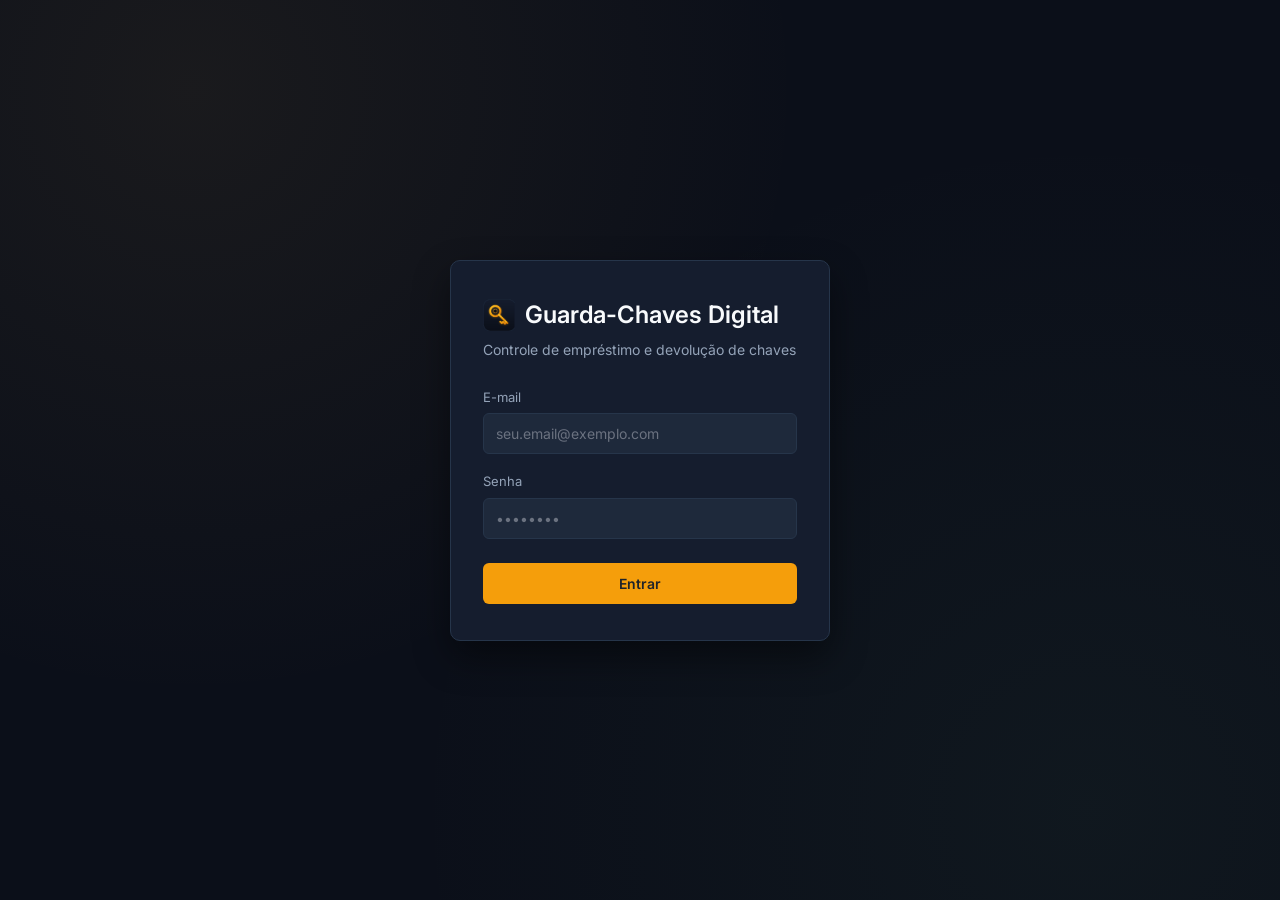
<file: frontend/index.html>
<!DOCTYPE html>
<html lang="pt-BR">
<head>
    <meta charset="UTF-8">
    <meta name="viewport" content="width=device-width, initial-scale=1.0">
    <title>Guarda-Chaves Digital — Entrar</title>
    <link rel="preconnect" href="https://fonts.googleapis.com">
    <link rel="preconnect" href="https://fonts.gstatic.com" crossorigin>
    <link href="https://fonts.googleapis.com/css2?family=Inter:wght@400;500;600;700&display=swap" rel="stylesheet">
    <link rel="icon" href="imgs/icone_chave.png">
    <link rel="stylesheet" href="style.css">
</head>
<body>
    <div class="tela-login">
        <div class="cartao-login">
            <div class="marca">
                <img class="marca-icone" src="imgs/icone_chave2.png" alt="logo da Guarda-Chaves Digital">
                <h1>Guarda-Chaves Digital</h1>
            </div>
            <p class="tagline">Controle de empréstimo e devolução de chaves</p>

            <form id="form-login" novalidate>
                <div class="campo">
                    <label for="email">E-mail</label>
                    <input type="email" id="email" name="email" placeholder="seu.email@exemplo.com" required autocomplete="username">
                </div>

                <div class="campo">
                    <label for="senha">Senha</label>
                    <input type="password" id="senha" name="senha" placeholder="••••••••" required autocomplete="current-password">
                </div>

                <button type="submit" class="botao-primario" id="botao-entrar">Entrar</button>

                <div class="mensagem" id="mensagem-login" role="alert"></div>
            </form>
        </div>
    </div>

    <script type="module" src="js/login.js"></script>
</body>
</html>
</file>
<file: frontend/style.css>
/* =================================================================
   Guarda-Chaves Digital — estilos compartilhados
   =================================================================
   Paleta pensada em "quadro de chaves de oficina": fundo escuro
   ardósia, latão como cor de destaque (as próprias chaves) e verde
   para "disponível" / âmbar para "emprestada".
   ================================================================= */
:root {
  /* Superfícies e Fundo (Dark Slate moderno) */
  --cor-fundo: #0B0F19;
  --cor-superficie: #151D2E;
  --cor-superficie-alta: #1E293B;
  --cor-borda: #26354A;

  /* Textos (Alto contraste e legibilidade nítida) */
  --cor-texto: #F8FAFC;
  --cor-texto-suave: #94A3B8;

  /* Destaque / Ação (Laranja Âmbar refinado em vez do amarelo latão) */
  --cor-latao: #F59E0B;
  --cor-latao-forte: #D97706;
  --cor-texto-botao: #0F172A; /* contraste ideal para texto sobre o botão laranja */

  /* Badges e Status */
  --cor-disponivel: #34D399;
  --cor-disponivel-fundo: rgba(16, 185, 129, 0.12);
  --cor-emprestada: #F59E0B;
  --cor-emprestada-fundo: rgba(245, 158, 11, 0.14);
  --cor-erro: #F87171;
  --cor-erro-fundo: rgba(239, 68, 68, 0.14);

  /* Tipografia (Inter — moderna, limpa e legível para dashboards) */
  --fonte-titulo: 'Inter', system-ui, -apple-system, sans-serif;
  --fonte-corpo: 'Inter', system-ui, -apple-system, sans-serif;
  --fonte-tag: 'JetBrains Mono', 'Fira Code', monospace;

  /* Acabamento */
  --raio: 10px;
  --sombra: 0 16px 36px rgba(0, 0, 0, 0.45);
}

* {
    box-sizing: border-box;
}

body {
    margin: 0;
    min-height: 100vh;
    background-color: var(--cor-fundo);
    background-image:
        radial-gradient(circle at 15% 10%, rgba(200, 155, 74, 0.08), transparent 45%),
        radial-gradient(circle at 85% 90%, rgba(94, 163, 122, 0.06), transparent 50%);
    color: var(--cor-texto);
    font-family: var(--fonte-corpo);
    line-height: 1.5;
}

button {
    font-family: inherit;
    cursor: pointer;
}

button:focus-visible,
input:focus-visible,
a:focus-visible {
    outline: 2px solid var(--cor-latao-forte);
    outline-offset: 2px;
}

/* -----------------------------------------------------------------
   Página de login
   ----------------------------------------------------------------- */

.tela-login {
    min-height: 100vh;
    display: flex;
    align-items: center;
    justify-content: center;
    padding: 24px;
}

.cartao-login {
    width: 100%;
    max-width: 380px;
    background: var(--cor-superficie);
    border: 1px solid var(--cor-borda);
    border-radius: var(--raio);
    box-shadow: var(--sombra);
    padding: 36px 32px;
}

.marca {
    display: flex;
    align-items: center;
    gap: 10px;
    margin-bottom: 4px;
}

.marca-icone {
    height: 32px;
    width: 32px;
    object-fit: contain;
}

.cartao-login h1 {
    font-family: var(--fonte-titulo);
    font-size: 24px;
    font-weight: 600;
    margin: 0;
    color: var(--cor-texto);
}

.cartao-login p.tagline {
    margin: 6px 0 28px;
    color: var(--cor-texto-suave);
    font-size: 14px;
}

.campo {
    margin-bottom: 18px;
}

.campo label {
    display: block;
    font-size: 13px;
    color: var(--cor-texto-suave);
    margin-bottom: 6px;
}

.campo input {
    width: 100%;
    padding: 11px 12px;
    background: var(--cor-superficie-alta);
    border: 1px solid var(--cor-borda);
    border-radius: 6px;
    color: var(--cor-texto);
    font-size: 14px;
    font-family: inherit;
}

.campo input::placeholder {
    color: #6B7280;
}

.botao-primario {
    width: 100%;
    padding: 12px;
    margin-top: 6px;
    background: var(--cor-latao);
    border: none;
    border-radius: 6px;
    color: #1E232B;
    font-size: 14px;
    font-weight: 600;
}

.botao-primario:hover {
    background: var(--cor-latao-forte);
}

.botao-primario:disabled {
    opacity: 0.6;
    cursor: not-allowed;
}

.mensagem {
    margin-top: 16px;
    padding: 10px 12px;
    border-radius: 6px;
    font-size: 13px;
    display: none;
}

.mensagem.erro {
    display: block;
    background: var(--cor-erro-fundo);
    color: var(--cor-erro);
}

.mensagem.sucesso {
    display: block;
    background: var(--cor-disponivel-fundo);
    color: var(--cor-disponivel);
}

/* -----------------------------------------------------------------
   Página do sistema
   ----------------------------------------------------------------- */

.topo {
    display: flex;
    align-items: center;
    justify-content: space-between;
    padding: 18px 32px;
    border-bottom: 1px solid var(--cor-borda);
}

.topo .marca h2 {
    font-family: var(--fonte-titulo);
    font-size: 18px;
    margin: 0;
}

.topo-usuario {
    display: flex;
    align-items: center;
    gap: 16px;
}

.topo-usuario span {
    font-size: 14px;
    color: var(--cor-texto-suave);
}

.botao-secundario {
    padding: 8px 14px;
    background: transparent;
    border: 1px solid var(--cor-borda);
    border-radius: 6px;
    color: var(--cor-texto);
    font-size: 13px;
}

.botao-secundario:hover {
    border-color: var(--cor-latao);
    color: var(--cor-latao-forte);
}

main {
    max-width: 960px;
    margin: 0 auto;
    padding: 32px;
    display: grid;
    gap: 28px;
}

section h3 {
    font-family: var(--fonte-titulo);
    font-size: 16px;
    font-weight: 600;
    margin: 0 0 14px;
    color: var(--cor-texto);
}

.cartao {
    background: var(--cor-superficie);
    border: 1px solid var(--cor-borda);
    border-radius: var(--raio);
    padding: 20px;
}

.lista-chaves {
    display: grid;
    gap: 10px;
}

.item-chave {
    display: flex;
    align-items: center;
    justify-content: space-between;
    gap: 12px;
    padding: 14px 16px;
    background: var(--cor-superficie-alta);
    border: 1px solid var(--cor-borda);
    border-radius: 8px;
}

.item-chave-info strong {
    display: block;
    font-size: 14px;
}

.item-chave-info span {
    font-size: 13px;
    color: var(--cor-texto-suave);
}

.status-tag {
    font-family: var(--fonte-tag);
    font-size: 11px;
    padding: 4px 9px;
    border-radius: 4px;
    white-space: nowrap;
}

.status-tag.disponivel {
    background: var(--cor-disponivel-fundo);
    color: var(--cor-disponivel);
}

.status-tag.emprestada {
    background: var(--cor-emprestada-fundo);
    color: var(--cor-emprestada);
}

.item-chave-acao {
    display: flex;
    align-items: center;
    gap: 10px;
}

.botao-retirar {
    padding: 7px 14px;
    background: var(--cor-latao);
    border: none;
    border-radius: 6px;
    color: #1E232B;
    font-size: 13px;
    font-weight: 600;
}

.botao-retirar:hover {
    background: var(--cor-latao-forte);
}

.botao-devolver {
    padding: 7px 14px;
    background: transparent;
    border: 1px solid var(--cor-emprestada);
    border-radius: 6px;
    color: var(--cor-emprestada);
    font-size: 13px;
    font-weight: 600;
}

.botao-devolver:hover {
    background: var(--cor-emprestada-fundo);
}

.estado-vazio {
    color: var(--cor-texto-suave);
    font-size: 14px;
}

.emprestimo-ativo {
    display: flex;
    align-items: center;
    justify-content: space-between;
    gap: 12px;
    flex-wrap: wrap;
}

.emprestimo-ativo-info strong {
    display: block;
    font-size: 15px;
}

.emprestimo-ativo-info span {
    font-size: 13px;
    color: var(--cor-texto-suave);
}

table {
    width: 100%;
    border-collapse: collapse;
    font-size: 13px;
}

thead th {
    text-align: left;
    padding: 8px 10px;
    color: var(--cor-texto-suave);
    font-weight: 500;
    border-bottom: 1px solid var(--cor-borda);
}

tbody td {
    padding: 10px 10px;
    border-bottom: 1px solid var(--cor-borda);
}

tbody tr:last-child td {
    border-bottom: none;
}

.mensagem-sistema {
    margin-bottom: 4px;
}

@media (max-width: 640px) {
    .topo {
        padding: 16px 20px;
    }

    main {
        padding: 20px;
    }

    .item-chave {
        flex-direction: column;
        align-items: flex-start;
    }

    .item-chave-acao {
        width: 100%;
        justify-content: space-between;
    }
}
</file>
